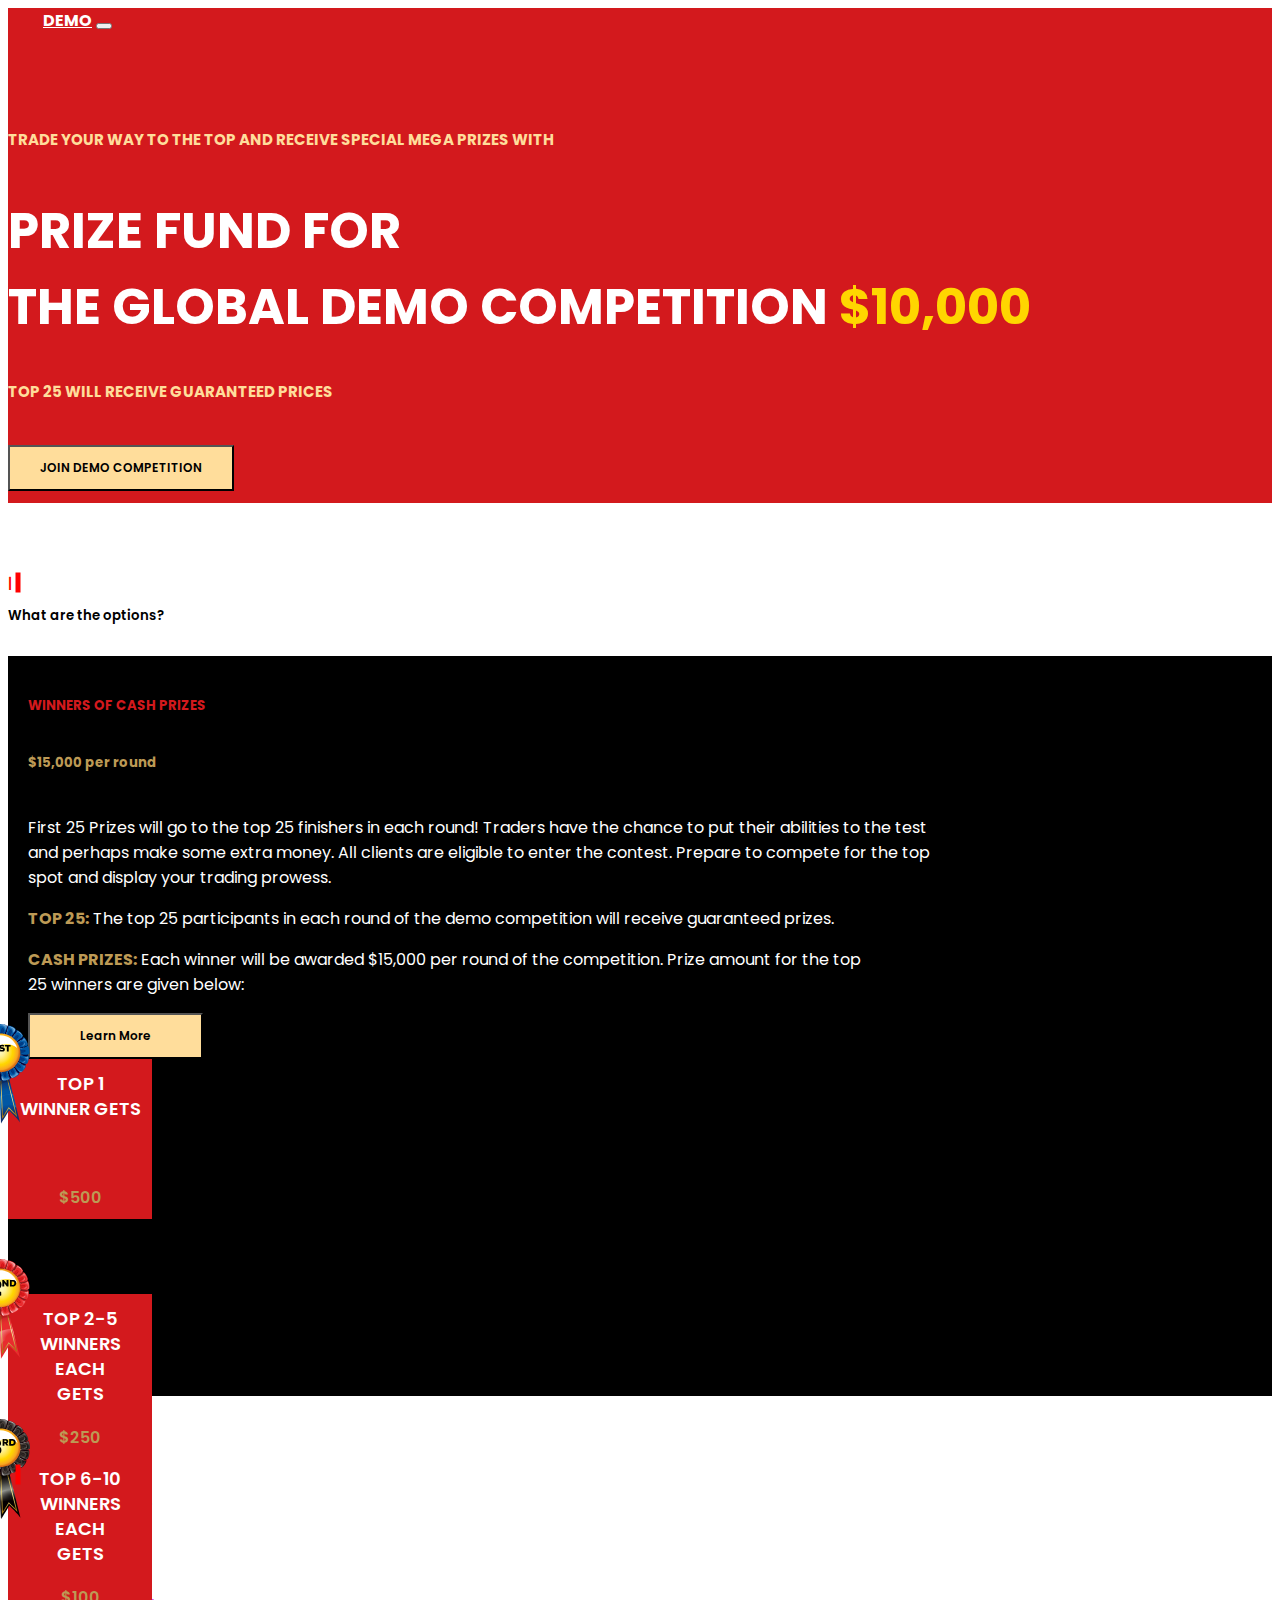
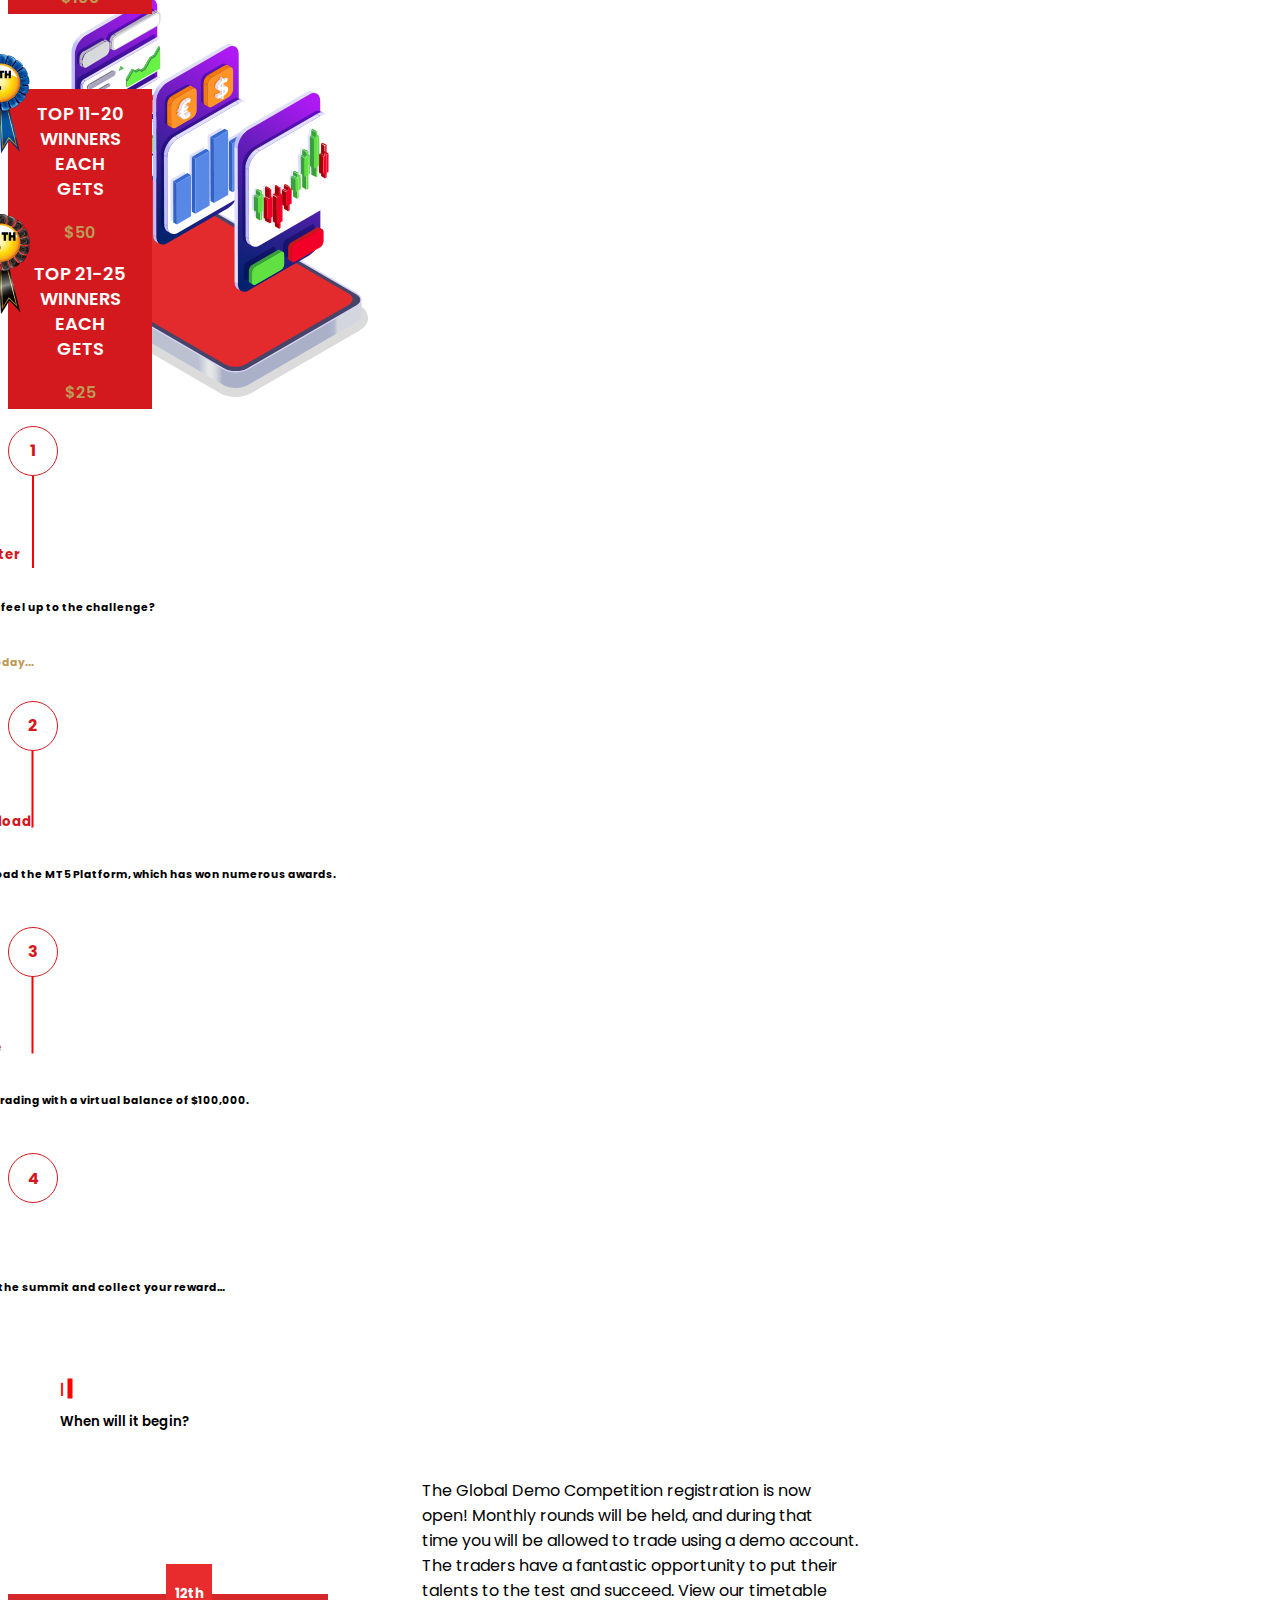
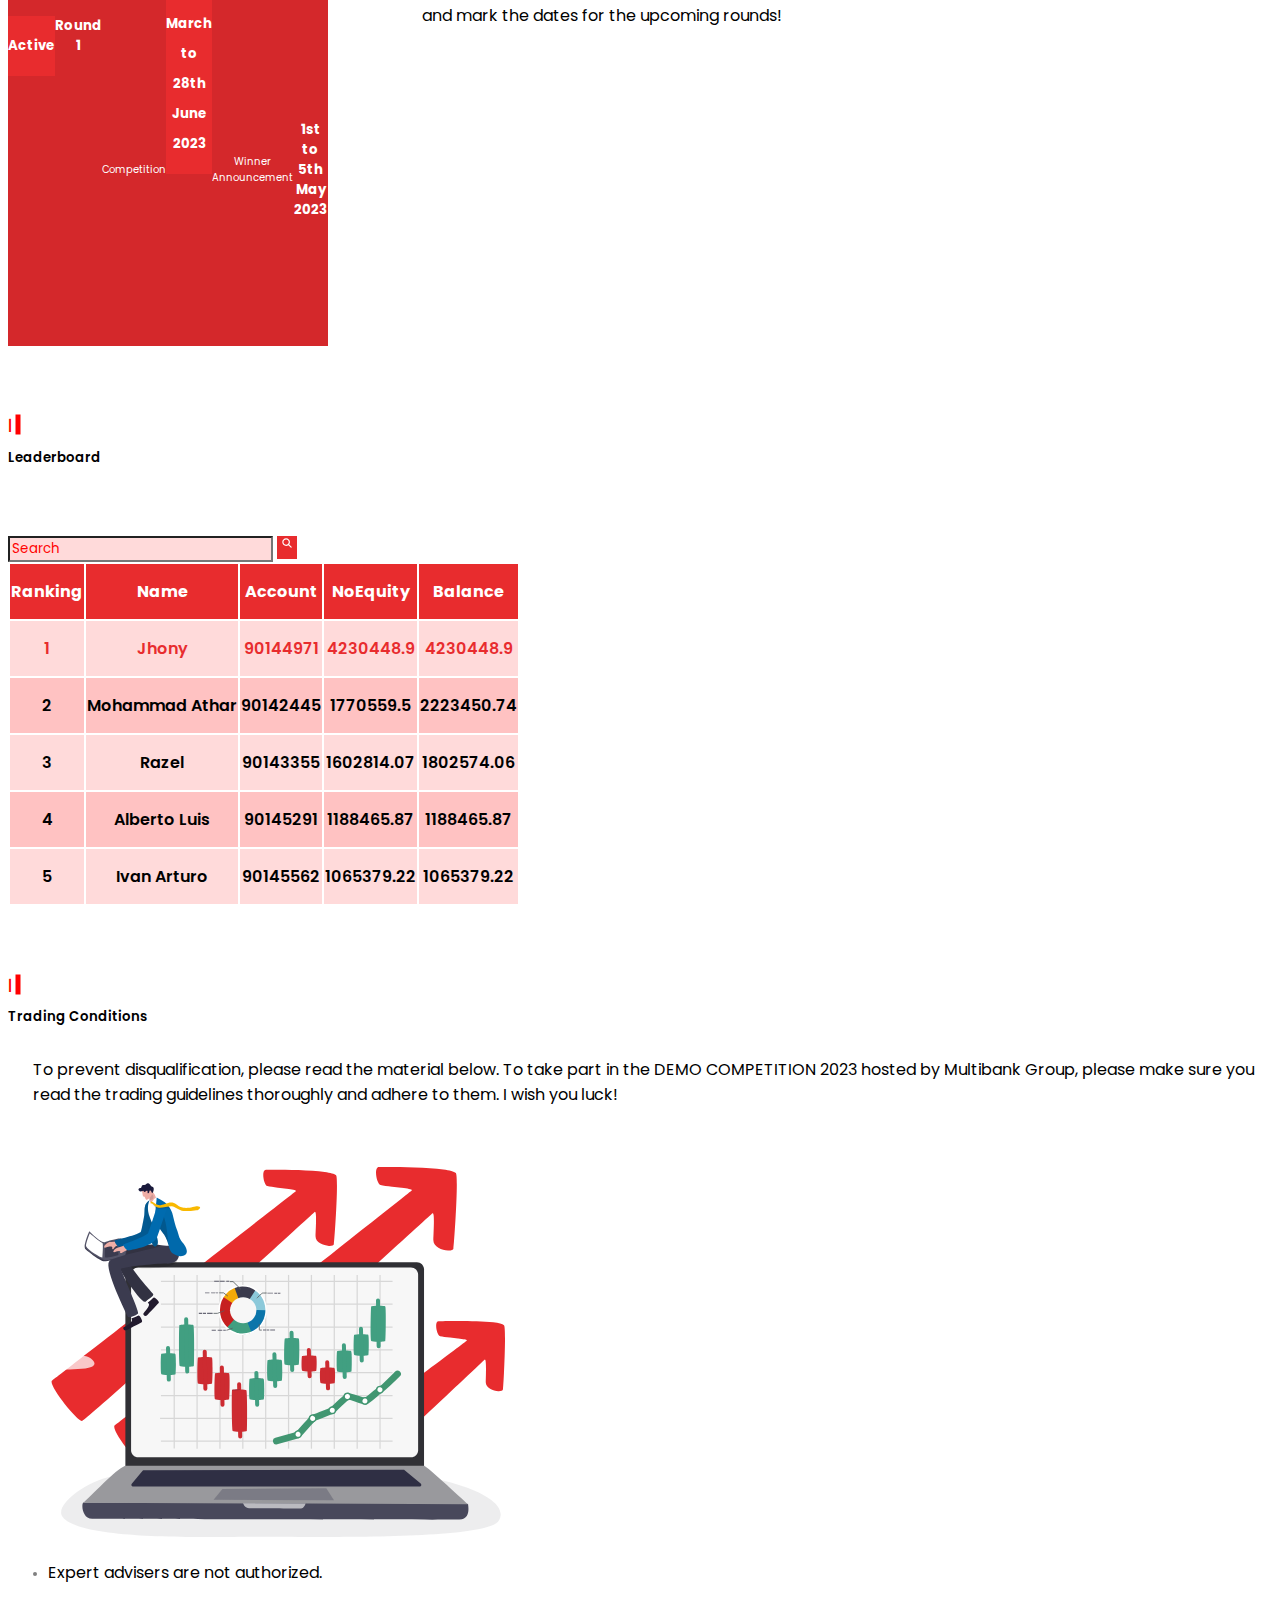
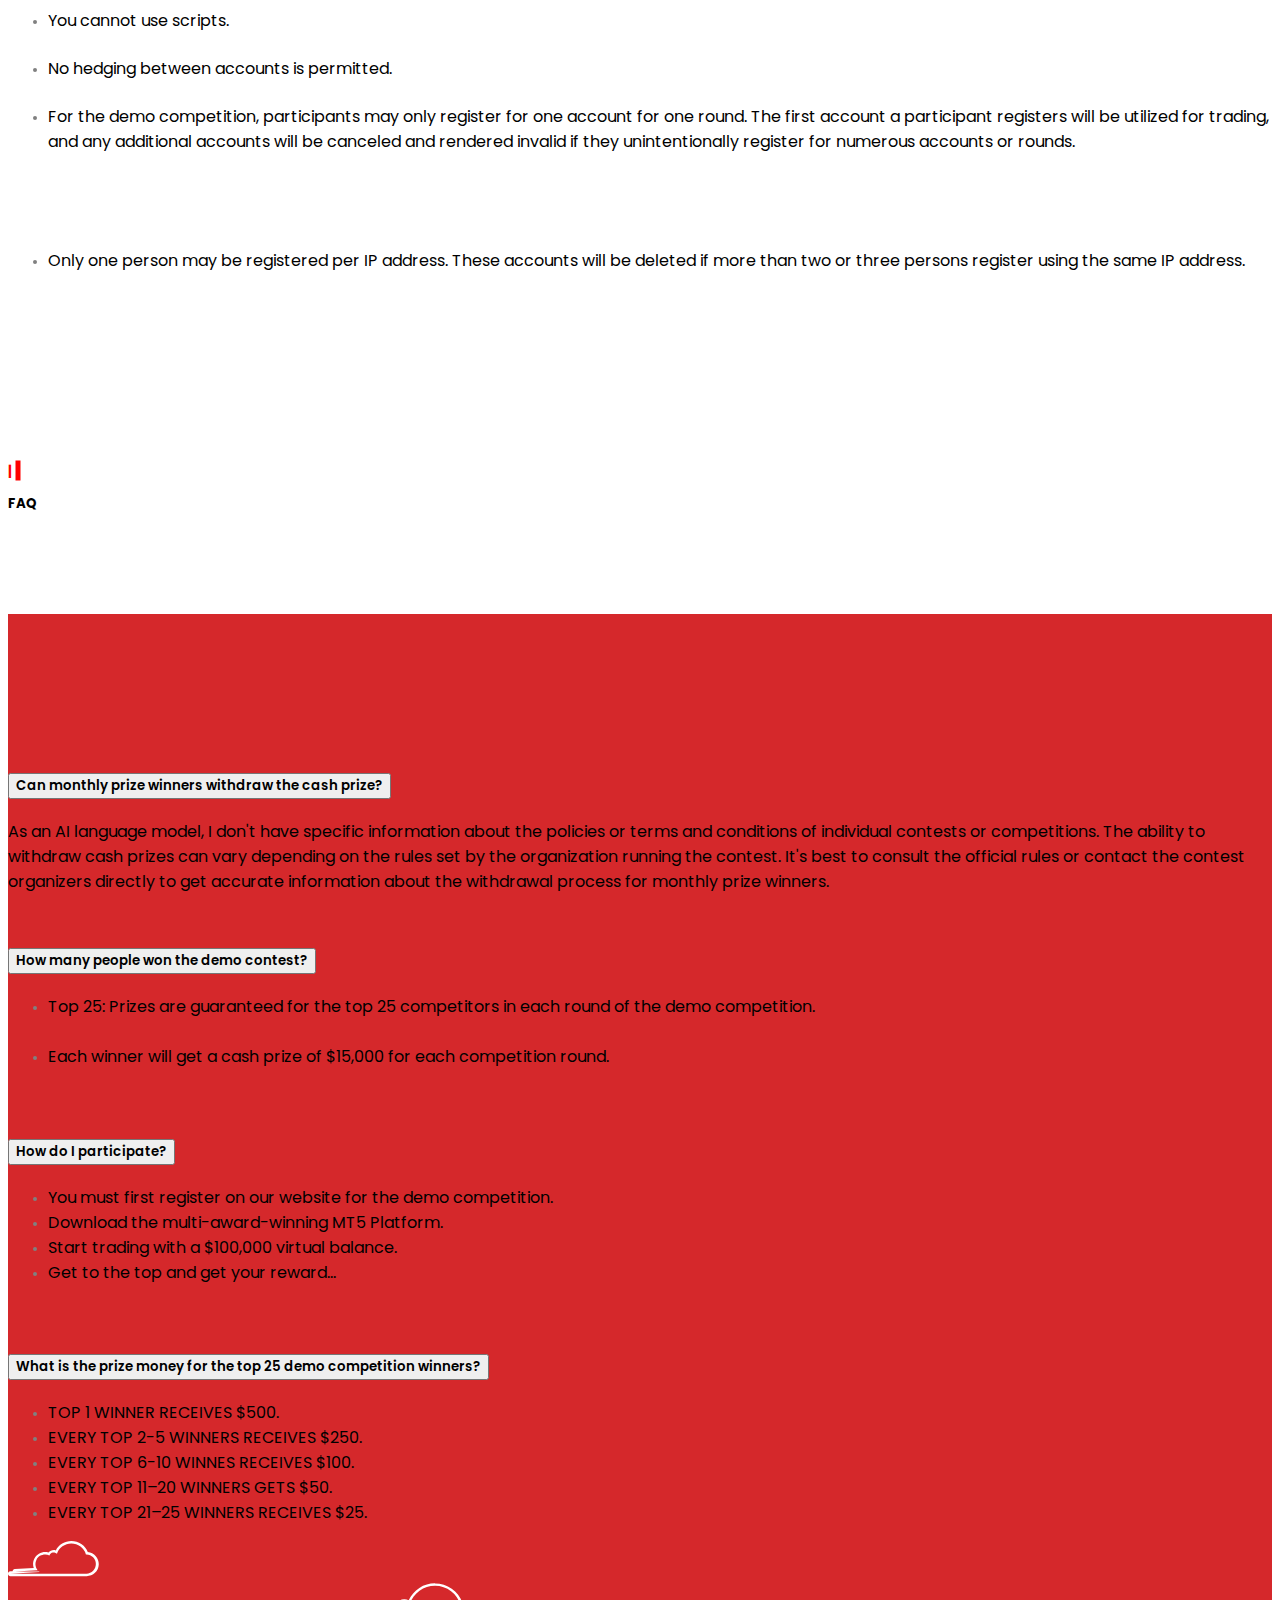
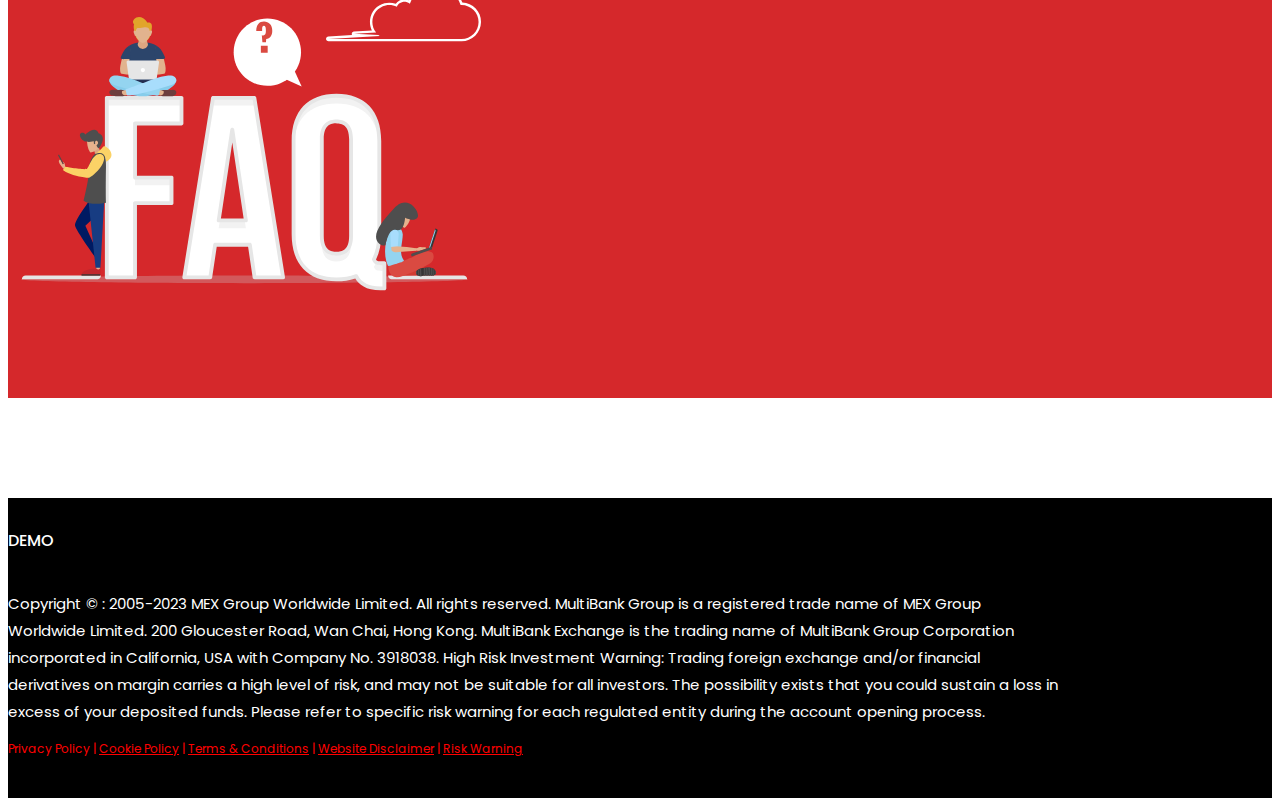
<file: index.html>
<!DOCTYPE html>
<html lang="en">

<head>
    <meta charset="UTF-8">
    <meta http-equiv="X-UA-Compatible" content="IE=edge">
    <meta name="viewport" content="width=device-width, initial-scale=1.0">
    <title>Document</title>
    <link rel="stylesheet" type="text/css" href="Assets/css/style.css">
    <link href="https://cdn.jsdelivr.net/npm/bootstrap@5.3.0/dist/css/bootstrap.min.css" rel="stylesheet"
        integrity="sha384-9ndCyUaIbzAi2FUVXJi0CjmCapSmO7SnpJef0486qhLnuZ2cdeRhO02iuK6FUUVM" crossorigin="anonymous">
    <script src="https://cdn.jsdelivr.net/npm/bootstrap@5.3.0/dist/js/bootstrap.bundle.min.js"
        integrity="sha384-geWF76RCwLtnZ8qwWowPQNguL3RmwHVBC9FhGdlKrxdiJJigb/j/68SIy3Te4Bkz"
        crossorigin="anonymous"></script>
   
</head>

<body>
    <!--header-->
    <header></header>
    <!--1-->
    <div class="container-fluid index-bg">
        <div class="container">
            <div class="row move-move">
                <div class="col-lg-6 col-md-6 col-sm-12 up-directin">

                    <h6 class="index-trade">TRADE YOUR WAY TO THE TOP AND RECEIVE SPECIAL MEGA PRIZES WITH</h6>
                    <h1 class="global-chat">PRIZE FUND FOR<br>
                         THE GLOBAL DEMO COMPETITION <span style="color: hsl(50.35deg 100% 50%);">$10,000</span><br>
                        
                    </h1>
                    <h6 class="top-trade">TOP 25 WILL RECEIVE GUARANTEED PRICES</h6>
                    <div>
                        <button class="btn btn-1">JOIN DEMO COMPETITION</button>
                    </div>
                    <P class="start-trade">*Terms and Conditions apply</P>

                </div>
                <div class="col-lg-6 col-md-6 col-sm-12 d-flex justify-content-center">
                    <div>
                        <img src="Assets/Image/Group-1.svg" class="reward">
                    </div>
                </div>
            </div>
        </div>


    </div>
    <!-- 2 -->
    <div class="container-fluid white-bg">
        <div class="container">
            <h5 class="line-1 d-flex"><span class="line-index">|<h6 class="rot"></h6></span> What are the options?</h5>
        </div>
        <div class="container black-box">
            <div class="mo-spend">
                <h5 class="winner-award">WINNERS OF CASH PRIZES</h5>
                <h5 class="per-around">$15,000 per round</h5>
                <p class="index-winner-top">First 25 Prizes will go to the top 25 finishers in each round! Traders have the chance to put their abilities to the test <br>
                    and perhaps make some extra money. All clients are eligible to enter the contest. Prepare to compete for the top <br>spot and display your trading prowess.</p>

                    <p class="index-winner-top"><b class="top-tr">TOP 25:</b> The top 25 participants in each round of the demo competition will receive guaranteed prizes.</p>
                    <p class="index-winner-top"><b class="top-tr">CASH PRIZES:</b> Each winner will be awarded $15,000 per round of the competition. Prize amount for the top
                        <br> 25 winners are given below:
                    </p>
    
                <div>
                    <button class="btn btn-2">Learn More</button>
                </div>
            </div>
            
            <!-- create prize list row -->
            <div class="row mt-5">
                <div class="col-lg-1 col-md-2 col-sm-12"></div>
                <div class="col-lg-2 col-md-2 col-sm-12 mobile-center">
                    <div class="card box-card mobile-space">
                        <div class="card-body">
                            <div>
                                <img src="Assets/Image/Group 3.svg" class="first">
                            </div>
                            <h4 class="card-title-s">TOP 1 <br> WINNER GETS</h4>
                            <h4 class="rupess">$500</h4>
                        </div>
                    </div>
                </div>
                <div class="col-lg-2 col-md-2 col-sm-12 mobile-center">
                    <div class="card box-card move-card mobile-space">
                        <div class="card-body">
                            <div>
                                <img src="Assets/Image/Group 4.svg" class="first">
                            </div>
                            <h4 class="card-title-1">TOP 2-5<br> WINNERS<br> EACH<br> GETS</h4>
                            <h4 class="rupess">$250</h4>
                        </div>
                    </div>
                </div>
                <div class="col-lg-2 col-md-2 col-sm-12 mobile-center">
                    <div class="card box-card mobile-space">
                        <div class="card-body">
                            <div>
                                <img src="Assets/Image/Group 5.svg" class="first">
                            </div>
                            <h4 class="card-title-1">TOP 6-10<br> WINNERS<br> EACH<br> GETS</h4>
                            <h4 class="rupess">$100</h4>
                        </div>
                    </div>
                </div>
                <div class="col-lg-2 col-md-2 col-sm-12 mobile-center">
                    <div class="card box-card  move-card mobile-space">
                        <div class="card-body">
                            <div>
                                <img src="Assets/Image/Group 6.svg" class="first">
                            </div>
                            <h4 class="card-title-1">TOP 11-20<br> WINNERS<br> EACH<br> GETS</h4>
                            <h4 class="rupess">$50</h4>
                        </div>
                    </div>
                </div>
                <div class="col-lg-2 col-md-2 col-sm-12 mobile-center">
                    <div class="card box-card mobile-space">
                        <div class="card-body">
                            <div>
                                <img src="Assets/Image/Group 7.svg" class="first">
                            </div>
                            <h4 class="card-title-1">TOP 21-25<br> WINNERS<br> EACH<br> GETS</h4>
                            <h4 class="rupess">$25</h4>
                        </div>
                    </div>
                </div>
                <div class="col-lg-1 col-md-2 col-sm-12"></div>
            </div>
        </div>
    </div>

    <!-- 3 -->
    <div class="container-fluid">
        <div class="container">
            <h5 class="line-1 d-flex"><span class="line-index">|<h6 class="rot"></h6></span> How can I take part?</h5>
        </div>
        <div class="container">
            <div class="row">
                <div class="col-lg-6 col-md-6 col-sm-12">
                    <div>
                        <img src="./Assets/Image/Group 2.svg" class="mobile-tab">
                    </div>
                </div>
                <div class="col-lg-6 col-md-6 col-sm-12">
                    <div class="row">
                        <div class="col-3">
                            <h4 class="one">1</h4>
                            <h5 class="linesa"></h5>
                        </div>
                        <div class="col-9 co-move">
                            <h5 class="reg">Register</h5>
                            <h6 class="are-ok-trade">Do you feel up to the challenge?</h6>
                            <h6 class="join">Join Today...</h6>
                        </div>
                    </div>

                    <div class="row mos">
                        <div class="col-3">
                            <h4 class="one">2</h4>
                            <h5 class="linesas"></h5>
                        </div>
                        <div class="col-9 co-move">
                            <h5 class="reg">Download</h5>
                            <h6 class="are-ok-trade">Download the MT5 Platform, which has won numerous awards.
                            </h6>

                        </div>
                    </div>
                    <div class="row mos">
                        <div class="col-3">
                            <h4 class="one">3</h4>
                            <h5 class="linesas"></h5>
                        </div>
                        <div class="col-9 co-move">
                            <h5 class="reg">Trade</h5>
                            <h6 class="are-ok-trade">Start Trading with a virtual balance of $100,000.</h6>

                        </div>
                    </div>
                    <div class="row mos">
                        <div class="col-3">
                            <h4 class="one">4</h4>

                        </div>
                        <div class="col-9 co-move">
                            <h5 class="reg">Win</h5>
                            <h6 class="are-ok-trade">Reach the summit and collect your reward…</h6>

                        </div>
                    </div>
                </div>
            </div>
        </div>
    </div>
    <!-- 4 -->
    <div class="container-fluid">
        <div class="container">
            <h5 class="line-2 d-flex"><span class="line-index">|<h6 class="rot"></h6></span> When will it begin?</h5>
        </div>
        <div class="container">
            <div class="row">
                <div class="col-lg-6 col-md-6 col-sm-12 change">
                    <p class="reg-page">The Global Demo Competition registration is now<br>
                        open! Monthly rounds will be held, and during that<br>
                        time you will be allowed to trade using a demo account.<br>
                        The traders have a fantastic opportunity to put their<br>
                        talents to the test and succeed. View our timetable<br>
                        and mark the dates for the upcoming rounds!
                    </p>
                </div>
                <div class="col-lg-6 col-md-6 col-sm-12 d-flex justify-content-center">
                    <div class="card red-card-pages">


                        <h5 class="card-titles-2">Active</h5>
                        <h5 class="roun-page">Round 1</h5>
                        <p class="com">Competition</p>
                        <div class="card-body csc">
                            <h5 class="mar">12th March to 28th<br>
                                June 2023</h5>
                        </div>
                        <p class="com">Winner Announcement</p>
                        <h5 class="mars">1st to 5th May 2023</h5>
                        <h5 class="card-titles-2"></h5>
                    </div>
                </div>
            </div>
        </div>

    </div>
    <!-- 5 -->
    <div class="container-fluid">
        <div class="container">
            <div class="row">
                <div class="col-lg-4 col-md-4 col-sm-12">
                    <h5 class="line-1 d-flex"><span class="line-index">|<h6 class="rot"></h6></span> Leaderboard</h5>
                </div>
                <div class="col-lg-4 col-md-4 col-sm-12">
                </div>
                <div class="col-lg-4 col-md-4 col-sm-12 sear">
                    <div class="input-group">
                        <input type="text" class="form-control input-design" placeholder="Search"
                            aria-label="Search" aria-describedby="basic-addon1">
                        <span class="input-group-text btn btn-search" id="basic-addon1"><img
                                src="./Assets/Image/search-btn.svg" class="search-btn-img" alt="search-btn-img"></span>
                    </div>
                </div>
            </div>

            <!-- table create -->
            <div class="table-responsive mt-5">
                <table class="table">
                    <thead>
                      <tr>
                        <th scope="col">Ranking</th>
                        <th scope="col">Name</th>
                        <th scope="col">Account</th>
                        <th scope="col">NoEquity</th>
                        <th scope="col">Balance</th>
                      </tr>
                    </thead>
                    <tbody>
                      <tr class="lite-1 chnage-red">
                        <td>1</td>
                        <td>Jhony</td>
                        <td>90144971</td>
                        <td>4230448.9</td>
                        <td>4230448.9</td>
                      </tr>
                      <tr class="lite-pnk">
                        <td>2</td>
                        <td>Mohammad Athar</td>
                        <td>90142445</td>
                        <td>1770559.5</td>
                        <td>2223450.74</td>
                      </tr>
                      <tr class="lite-1">
                        <td>3</td>
                        <td>Razel</td>
                        <td>90143355</td>
                        <td>1602814.07</td>
                        <td>1802574.06</td>
                      </tr>
                      <tr  class="lite-pnk">
                        <td>4</td>
                        <td>Alberto Luis</td>
                        <td>90145291</td>
                        <td>1188465.87</td>
                        <td>1188465.87</td>
                      </tr>
                      <tr class="lite-1"> 
                        <td>5</td>
                        <td>Ivan Arturo</td>
                        <td>90145562</td>
                        <td>1065379.22</td>
                        <td>1065379.22</td>
                      </tr>
                    </tbody>
                  </table>
            </div>

        </div>
    </div>
    <!-- 6 -->
<div class="container-fluid">
    <div class="container">
        <h5 class="line-1 d-flex"><span class="line-index">|<h6 class="rot"></h6></span> Trading Conditions</h5>
    <p class="below-index">To prevent disqualification, please read the material below. To take part in the DEMO COMPETITION 2023 hosted by Multibank Group, please make sure you
         read the trading guidelines thoroughly and adhere to them. I wish you luck! </p>

    <div class="row mo-down">
             <div class="col-lg-6 col-sm-12 col-md-6">
                   <div>
                    <img src="./Assets/Image/Layer_1.svg" class="trade-laptop">
                   </div>
             </div>
             <div class="col-lg-6 col-sm-12 col-md-6">
                    <ul class="ul">
                        <li class="li">Expert advisers are not authorized.</li>
                        <li class="li">You cannot use scripts.</li>
                        <li class="lia">No hedging between accounts is permitted.</li>
                        <li class="lis">For the demo competition, participants may only register for one account 
                            for one round. The first account a participant registers will be 
                            utilized for trading, and any additional accounts will be canceled and
                             rendered invalid if they unintentionally register for numerous accounts or rounds.</li>
                        <li class="lis">Only one person may be registered per IP address. 
                            These accounts will be deleted if more than two or three persons
                             register using the same IP address.
                        </li>
                        
                    </ul>
             </div>
    </div>
    </div>
</div>
<!-- 6 -->
<div class="container-fluid dsd">
    <div class="container">
        <h5 class="line-3 d-flex"><span class="line-index">|<h6 class="rot"></h6></span> FAQ</h5>
    </div>
</div>
<div class="container-fluid con-bg dsd">
  <div class="container index-last">
    <div class="row">
        <div class="col-lg-6 col-md-6 col-sm-12">
          <div class="accordion accordion-flush acc-change" id="accordionFlushExample">
              <div class="accordion-item">
                <h2 class="accordion-header">
                  <button class="accordion-button colos collapsed" type="button" data-bs-toggle="collapse" data-bs-target="#flush-collapseOne" aria-expanded="false" aria-controls="flush-collapseOne">
                      Can monthly prize winners withdraw the cash prize?
                  </button>
                </h2>
                <div id="flush-collapseOne" class="accordion-collapse collapse" data-bs-parent="#accordionFlushExample">
                  <div class="accordion-body">As an AI language model, I don't have specific information 
                    about the policies or terms and conditions of individual contests or competitions. 
                    The ability to withdraw cash prizes can vary depending on the rules set by the organization 
                    running the contest. It's best to consult the official rules or contact the contest organizers 
                    directly to get accurate information about the withdrawal process for monthly prize winners.</div>
                </div>
              </div>
              <br>
              <div class="accordion-item">
                <h2 class="accordion-header">
                  <button class="accordion-button colos collapsed" type="button" data-bs-toggle="collapse" data-bs-target="#flush-collapseTwo" aria-expanded="false" aria-controls="flush-collapseTwo">
                    How many people won the demo contest?
                  </button>
                </h2>
                <div id="flush-collapseTwo" class="accordion-collapse collapse" data-bs-parent="#accordionFlushExample">
                  <div class="accordion-body">
                    <ul>
                        <li>Top 25: Prizes are guaranteed for the top 25 competitors in each round of the demo competition.</li>
                        <br>
                        <li>Each winner will get a cash prize of $15,000 for each competition round.
                        </li>
                    </ul>
                  </div>
                </div>
              </div>
              <br>
              <div class="accordion-item">
                <h2 class="accordion-header">
                  <button class="accordion-button colos collapsed" type="button" data-bs-toggle="collapse" data-bs-target="#flush-collapseThree" aria-expanded="false" aria-controls="flush-collapseThree">
                    How do I participate?
                  </button>
                </h2>
                <div id="flush-collapseThree" class="accordion-collapse collapse" data-bs-parent="#accordionFlushExample">
                  <div class="accordion-body">
                    <ul>
                        <li>You must first register on our website for the demo competition.</li>
                        <li>Download the multi-award-winning MT5 Platform.</li>
                        <li>Start trading with a $100,000 virtual balance.</li>
                        <li>Get to the top and get your reward…</li>
                    </ul>
                  </div>
                </div>
              </div>
              <br>
              <div class="accordion-item">
                  <h2 class="accordion-header">
                    <button class="accordion-button colos collapsed" type="button" data-bs-toggle="collapse" data-bs-target="#flush-collapseThrees" aria-expanded="false" aria-controls="flush-collapseThree">
                        What is the prize money for the top 25 demo competition winners?
                    </button>
                  </h2>
                  <div id="flush-collapseThrees" class="accordion-collapse collapse" data-bs-parent="#accordionFlushExample">
                    <div class="accordion-body">
                        <ul>
                            <li>TOP 1 WINNER RECEIVES $500.</li>
                            <li>EVERY TOP 2-5 WINNERS RECEIVES $250.
                            </li>
                            <li>EVERY TOP 6-10 WINNES RECEIVES $100.</li>
                            <li>EVERY TOP 11–20 WINNERS GETS $50.</li>
                            <li>EVERY TOP 21–25 WINNERS RECEIVES $25.</li>
                        </ul>
                    </div>
                  </div>
                </div>
            </div>
        </div>
        <div class="col-lg-6 col-md-6 col-sm-12">
                 <div>
                    <img src="./Assets/Image/faqqq.svg" class="fqa">
                 </div>
        </div>
  </div>
  </div>
</div>
    <footer></footer>
    <!---->
    <script src="./Assets/js/script.js"></script>
 
</body>

</html>
</file>
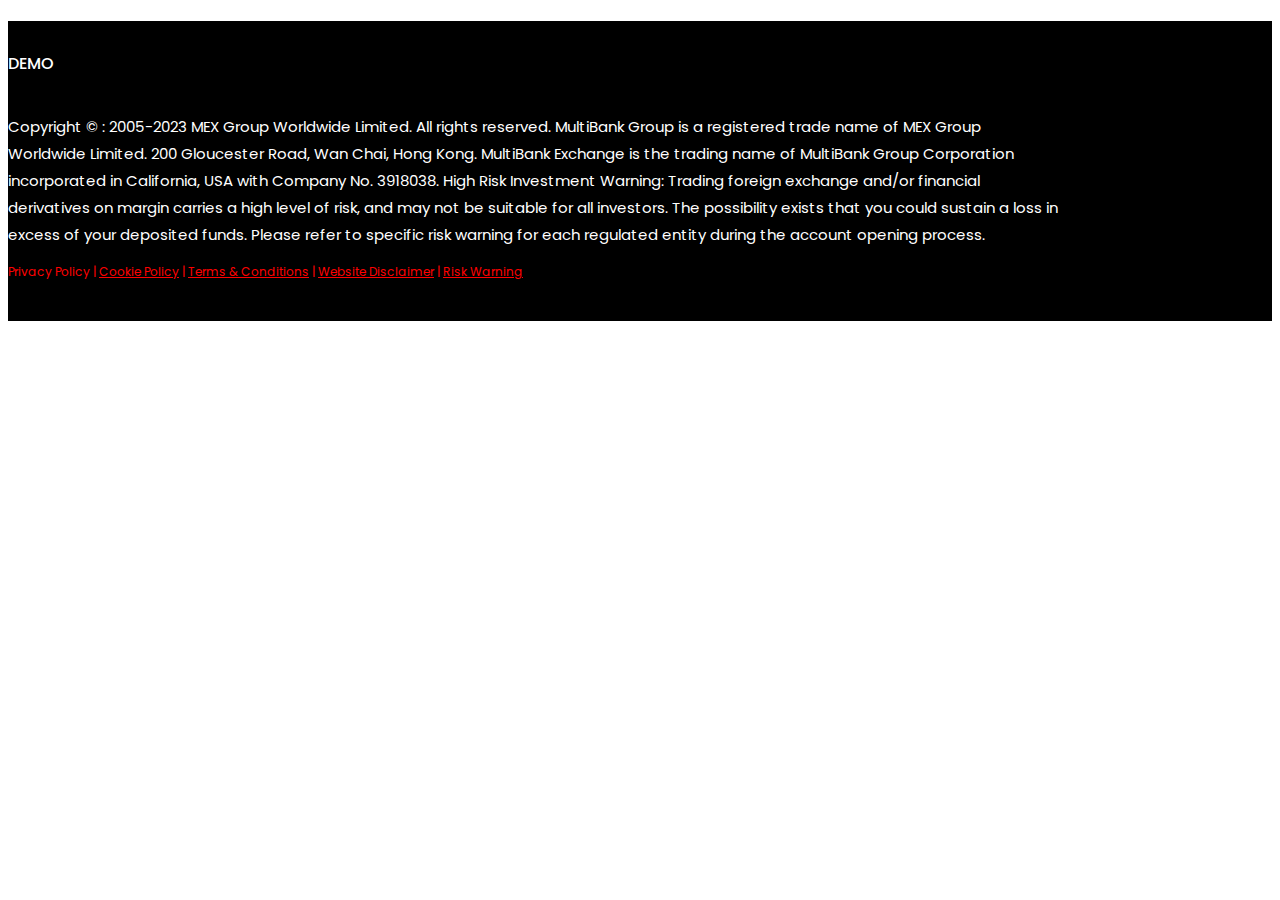
<file: footer.html>
<!DOCTYPE html>
<html lang="en">
<head>
    <meta charset="UTF-8">
    <meta http-equiv="X-UA-Compatible" content="IE=edge">
    <meta name="viewport" content="width=device-width, initial-scale=1.0">
    <title>Document</title>
    <link rel="stylesheet" type="text/css" href="Assets/css/style.css">
    <link href="https://cdn.jsdelivr.net/npm/bootstrap@5.3.0/dist/css/bootstrap.min.css" rel="stylesheet" integrity="sha384-9ndCyUaIbzAi2FUVXJi0CjmCapSmO7SnpJef0486qhLnuZ2cdeRhO02iuK6FUUVM" crossorigin="anonymous">
<script src="https://cdn.jsdelivr.net/npm/bootstrap@5.3.0/dist/js/bootstrap.bundle.min.js" integrity="sha384-geWF76RCwLtnZ8qwWowPQNguL3RmwHVBC9FhGdlKrxdiJJigb/j/68SIy3Te4Bkz" crossorigin="anonymous"></script>
   
</head>
<body>
    <div class="footer">
        <div class="container-fluid footer-bg">
            <div class="container">
                 <h4 class="footer-demo">DEMO</h4>
                 <p class="copy-footer">Copyright &#169; : 2005-2023 MEX Group Worldwide Limited. All rights reserved. MultiBank Group is a registered trade name of MEX Group<br>
                 Worldwide Limited. 200 Gloucester Road, Wan Chai, Hong Kong. MultiBank Exchange is the trading name of MultiBank Group Corporation<br>
             incorporated in California, USA with Company No. 3918038. High Risk Investment Warning: Trading foreign exchange and/or financial<br>
         derivatives on margin carries a high level of risk, and may not be suitable for all investors. The possibility exists that you could sustain a loss in<br>
        excess of your deposited funds. Please refer to specific risk warning for each regulated entity during the account opening process.</p>
        <p class="footer-privacy">Privacy Policy | <a href="#" class="anger-footer">Cookie Policy</a> | <a href="#" class="anger-footer">Terms & Conditions</a> | <a href="#" class="anger-footer">Website Disclaimer</a> | <a href="#" class="anger-footer">Risk Warning</a></p>
     </div>
           
     </div>
    </div>
   


    <script src="https://cdn.jsdelivr.net/npm/@popperjs/core@2.11.8/dist/umd/popper.min.js" integrity="sha384-I7E8VVD/ismYTF4hNIPjVp/Zjvgyol6VFvRkX/vR+Vc4jQkC+hVqc2pM8ODewa9r" crossorigin="anonymous"></script>
<script src="https://cdn.jsdelivr.net/npm/bootstrap@5.3.0/dist/js/bootstrap.min.js" integrity="sha384-fbbOQedDUMZZ5KreZpsbe1LCZPVmfTnH7ois6mU1QK+m14rQ1l2bGBq41eYeM/fS" crossorigin="anonymous"></script>
</body>
</html>
</file>
<file: Assets/css/style.css>
@import url('https://fonts.googleapis.com/css2?family=Poppins:ital,wght@0,100;0,200;0,300;0,400;0,500;0,600;0,700;0,800;0,900;1,100;1,200;1,300;1,400;1,500;1,600;1,700;1,800;1,900&display=swap');

* {
    box-sizing: border-box;
    font-family: 'Poppins', sans-serif !important;
}
/*header*/
.bg-color{
    background-color: hsl(358.71deg 78.81% 46.27%) !important;
}
.hero-name {
    font-weight: bolder;
    color: #fff !important;
    margin-left: 35px;
}
/* footer */
.footer-bg{
    background-color: #000;
    height: 300px !important;
}
.footer-demo{
    color: #fff;
    font-weight: 500;
  padding-top: 30px;
  height: 70px;
}
.copy-footer{
    color: #fff;
    font-size: 15px;
    line-height: 27px;

}
.footer-privacy{
    color: red !important;
    font-size: 12px;
}
.anger-footer{
    color: red !important;
}
/* index */
.up-directin{
    margin-top: -30px !important;
}
.white-bg {
    background-color: #fff;
    /* z-index: 1; */
    position: relative;
    margin-top: -30px;
    padding-top: 1px;
}
.move-move{
    padding-top: 60px !important;
}
.index-bg{
    background-color: hsl(358.71deg 78.81% 46.27%) !important;
    height: 500px;
}
.index-trade{
 padding-top: 30px;
 color: hsl(39.6deg 100% 80.39%);
 height: 60px;
 font-size: 15px !important;
}
.global-chat
{
    color: #fff;
    font-size: 50px;
   
}
.top-trade{
    color: hsl(39.6deg 100% 80.39%);
    height: 30px;
    font-size: 15px;
}
.btn-1 {
    background-color: hsl(39.6deg 100% 80.39%) !important;
    font-weight: 600 !important;
    color: #000 !important;
    font-size: 12px !important;
    padding: 12px 30px 12px 30px !important;
}.btn-1:hover{
    background-color: white !important;
    font-weight: 600 !important;
    color: #000 !important;
    font-size: 12px !important;
    padding: 12px 30px 12px 30px !important;
}
.start-trade{
    font-size: 12px;
    color: #fff;
    margin-top: 10px;
}
.reward{
    height: 440px;
}
.line-index{
    color: red;
}
.line-1{
    margin-top: 70px !important;
    margin-bottom: 30px;
    font-weight: 600;
}
.black-box{
    background-color: #000;
    height: 740px;
}
.winner-award{
    color: hsl(358.71deg 78.81% 46.27%) ;
    padding-top: 40px;
    padding-bottom: 15px;
}
.per-around{
    color: hsl(39.81deg 44.07% 53.73%);
    height: 40px;
}
.index-winner-top{
    color: #fff;
}
.top-tr{
    color: hsl(39.81deg 44.07% 53.73%);
}
.btn-2 {
    background-color: hsl(39.6deg 100% 80.39%) !important;
    font-weight: 600 !important;
    color: #000 !important;
    font-size: 12px !important;
    padding: 12px 50px 12px 50px !important;
}.btn-2:hover {
    background-color: #fff !important;
    font-weight: 600 !important;
    color: #000 !important;
    font-size: 12px !important;
    padding: 12px 50px 12px 50px !important;
}
.box-card {
    width: 9rem;
    height: 10rem !important;
    background-color: hsl(358.71deg 78.81% 46.27%) !important;
}
.card-title-1{
    display: flex;
    justify-content: center;
    text-align: center;
  margin-top: -60px;
    padding-bottom: 15px;
    font-size: 18px;
    font-weight: 600;
    color: #fff;
    line-height: 25px;
    height: 95px;
}
.card-title-s{
    display: flex;
    justify-content: center;
    text-align: center;
  margin-top: -60px;
    padding-bottom: 15px;
    font-size: 18px;
    font-weight: 600;
    color: #fff;
    line-height: 25px;
    height: 90px;
}
.rupess{
    color: hsl(39.81deg 44.07% 53.73%) !important;
    display: flex;
    justify-content: center;
    text-align: center;
    font-weight: 600;
}
.first {
    height: 100px;
    margin-top: -35px;
    margin-left: -37px;
}.move{
    margin-left: 30px !important;
}
.move-card{
margin-top: 75px;
}
.mobile-tab{
    height: 400px;
    margin-top: 50px;
}
.one {
    border: 1px solid hsl(358.71deg 78.81% 46.27%);
    width: 50px;
    height: 50px;
    text-align: center;
    border-radius: 50%;
    align-items: center;
    display: grid;
    color: hsl(358.71deg 78.81% 46.27%);
}
.reg{
    color: hsl(358.71deg 78.81% 46.27%);
    height: 30px;
}
.are-ok-trade{
    height: 30px;
}
.join{
    color: hsl(39.81deg 44.07% 53.73%) !important;
}
.co-move{
    margin-top: 10px !important;
    margin-left: -50px !important;
}.mos{
    margin-top: 30px !important;
}
.linesa {
    background-color: red;
    height: 2px;
    width: 92px;
    rotate: 90deg;
    margin-top: 45px;
    margin-left: -21px;
}
.linesas {
    background-color: red;
    height: 2px;
    width: 77px;
    rotate: 90deg;
    margin-top: 37px;
    margin-left: -14px;
}
.reg-pages{
    color: #000;
}
.card-titles-2{
    background-color:hsl(359.36deg 80.34% 54.12%) !important ;
    height: 60px;
    text-align: center;
    display: grid;
    align-items: center;
    color: #fff;
}
.red-card-pages{
    width: 20rem;
    height: 22rem !important;
    background-color: hsl(358.95deg 68.25% 49.41%) !important;
    display: flex;
    justify-content: center !important;
    margin-top: -50px ;
}
.roun-page{
    text-align: center;
    display: grid;
    align-items: center;
    color: #fff;
    height: 40px;

}
.com{
    text-align: center;
    display: grid;
    align-items: center;
    color: #fff;
    font-size: 10px;
}.mar{
    text-align: center;
    display: grid;
    align-items: center !important;
    color: #fff;
    background-color:hsl(359.36deg 80.34% 54.12%) !important ;
    padding: 15px 0px 15px 0px !important;
    margin-top: -30px;
    line-height: 30px;
}.csc{
    flex: 0 !important;
}
.mars{
    text-align: center;
    display: grid;
    align-items: center !important;
    color: #fff;
}
.change{
    display: flex;
    justify-content: center;
}
.line-2{
    margin-top: 70px !important;
    margin-bottom: 30px;
    margin-left: 52px;
    font-weight: 600;
}
.rot{
    height: 5px;
    width: 20px;
    background-color: red;
    rotate: 90deg;
    margin-top: -14px;
}
.rots{
    height: 5px;
    width: 20px;
    background-color: red;
    rotate: 90deg;
    margin-top: -14px;
}
.sear{
    margin-top: 65px !important;
}

.search-btn-img {
    height: 20px !important;
}
.btn-search{
    background-color:hsl(359.36deg 80.34% 54.12%) !important ;
}
.input-design{
  background-color: hsl(0deg 100% 92.75%) !important;
}
::placeholder{
    color: red !important;
}
.table thead tr th{
    background-color: hsl(359.36deg 80.34% 54.12%) !important;
    color: #fff;
    text-align: center;
    padding-top: 15px;
    padding-bottom: 15px;
}
.table tbody tr td{
    text-align: center;
}
.table tbody .lite-pnk td{
    background-color: hsl(0deg 100% 88.04%) !important;
    padding-top: 15px;
    padding-bottom: 15px;
}
.table tbody .lite-1 td{
    background-color: hsl(0deg 100% 92.75%) !important;
    padding-top: 15px;
    padding-bottom: 15px;
}
.table tbody .chnage-red td{
    color: hsl(359.36deg 80.34% 54.12%) !important;
}
.table tbody tr td{
    font-weight: 600;
}
.below-index{
    margin-left: 25px !important;
}
.trade-laptop{
    height: 370px;
}
.mo-down{
    margin-top: 60px !important;
}
.ul .li{
    height: 48px;
}
.ul .lis {
    height: 144px;
}.ul .lia {
    height: 48px;
}
li::marker {
    color: gray;
    font-size: 12px;
}
.line-3{
   
        margin-top: 70px !important;
        margin-bottom: 30px;
   font-weight: bold;
}
.con-bg{
    background-color: hsl(358.96deg 68.38% 49.61%) !important;
}
.index-last{
    padding-top: 70px;
    padding-bottom: 100px;
}
.colos{
    font-weight: 600;
}
.dsd {
    margin-bottom: 100px !important;
    
}

.mo-spend{
    margin-left: 20px;
}
.fqa{
    height: 350px;
}.acc-change{
    padding-top: 60px;
}
.accordion-button::after {
    background-image: url(../Image/plus.svg) !important;
    background-size: 70% !important;
   }
   .accordion-button:not(.collapsed)::after {
    background-image:url(../Image/Vector.svg) !important;
    transform: none !important;
}
/* mobile */
@media (max-width:578px){
    .ul .lia {
        height: 75px;
    }
    .are-ok-trade {
        height: 30px;
        font-size: 14px;
    }
    .dsd {
        margin-bottom: 100px !important;
        padding-bottom: 0px;
    }
    .fqa {
        height: 255px;
        margin-top: 30px;
    }
    .index-bg {
        background-color: hsl(358.71deg 78.81% 46.27%) !important;
        height: auto;
    }
    .black-box {
        background-color: #000;
        height: auto !important;
        padding-bottom: 50px;
    }.move-card {
        margin-top: 0px;
    }
    .mobile-space{
        margin-top: 20px;
    }
    .mobile-center{
        display: flex;
        justify-content: center;
    }
    .trade-laptop {
        height: 240px;
    }
    .sear {
        margin-top: 10px !important;
    }
    .line-2 {
        margin-top: 70px !important;
        margin-bottom: 30px;
        margin-left: 0px;
        font-weight: 600;
    }
    .co-move {
        margin-top: 10px !important;
        margin-left: -20px !important;
    }
    .ul .lis {
        height: 218px;
    }
    .line-3 {
        margin-top: 0px !important;
        margin-bottom: 30px;
        font-weight: bold;
    }
    .footer-bg {
        background-color: #000;
        height: auto !important;
        padding-bottom: 40px;
        font-weight: 600;
    }.index-trade {
        padding-top: 30px;
        color: hsl(39.6deg 100% 80.39%);
        height: 75px;
        
    }
    .index-winner-top br{
        display: none !important;
    }
    .reg-page br{
        display: none !important;
    }
    .below-index br{
        display: none !important;
    }.ul .lis br{
        display: none !important;
    }
    .copy-footer br{
        display: none !important;
    }
    .global-chat {
        color: #fff;
        font-size: 30px;
    }.hero-name {
        font-weight: bolder;
        color: #fff !important;
        margin-left: 0px;
    }
    .red-card-pages{
        width: 20rem;
        height: 22rem !important;
        background-color: hsl(358.95deg 68.25% 49.41%) !important;
        display: flex;
        justify-content: center !important;
        margin-top: 0px ;
    }

}
@media (min-width:1500px) and (max-width:1890px){
    .line-2 {
        margin-top: 70px !important;
        margin-bottom: 30px;
        margin-left: 95px;
        font-weight: 600;
    }
    .index-trade{
        padding-top: 30px;
        color: hsl(39.6deg 100% 80.39%);
        height: 60px;
        font-size: 15px !important;
       }
       .global-chat
       {
           color: #fff;
           font-size: 50px;
          
       }
       .top-trade{
           color: hsl(39.6deg 100% 80.39%);
           height: 30px;
           font-size: 15px;
       }
   
}

@media (min-width:1900px){
    .line-2 {
        margin-top: 70px !important;
        margin-bottom: 30px;
        margin-left: 95px;
        font-weight: 600;
    }
}
</file>
